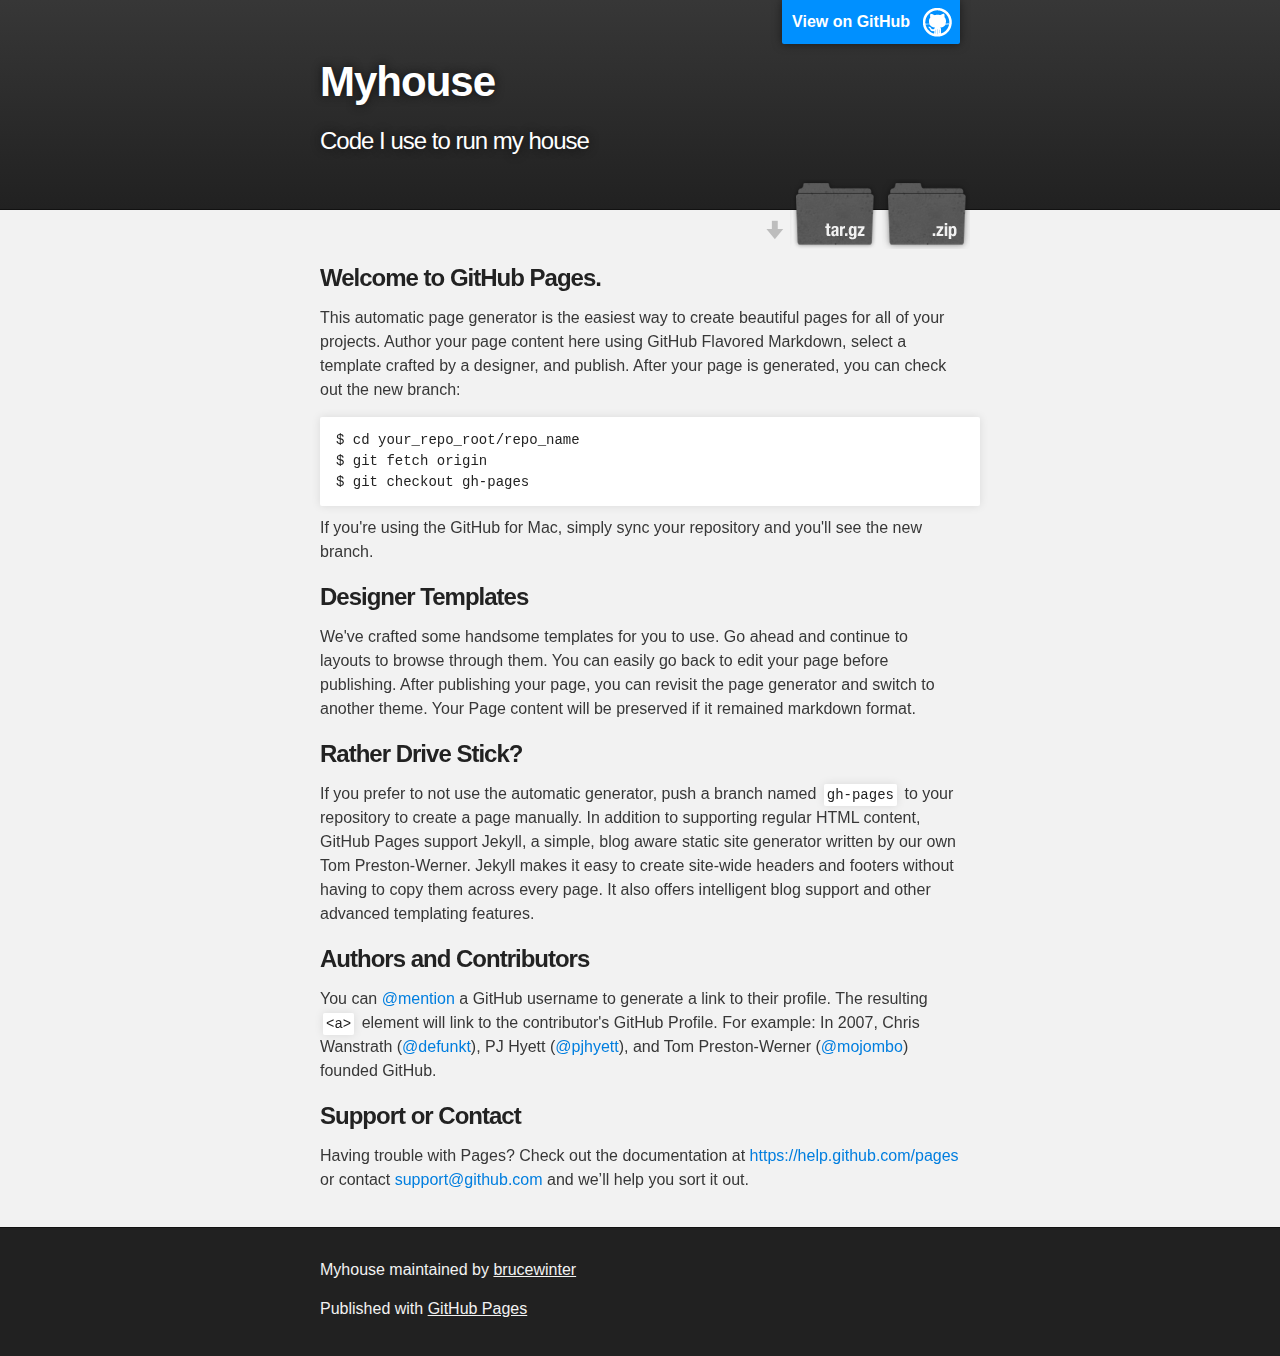
<file: index.html>
<!DOCTYPE html>
<html>

  <head>
    <meta charset='utf-8'>
    <meta http-equiv="X-UA-Compatible" content="chrome=1">
    <meta name="description" content="Myhouse : Code I use to run my house">

    <link rel="stylesheet" type="text/css" media="screen" href="stylesheets/stylesheet.css">

    <title>Myhouse</title>
  </head>

  <body>

    <!-- HEADER -->
    <div id="header_wrap" class="outer">
        <header class="inner">
          <a id="forkme_banner" href="https://github.com/brucewinter/myhouse">View on GitHub</a>

          <h1 id="project_title">Myhouse</h1>
          <h2 id="project_tagline">Code I use to run my house</h2>

            <section id="downloads">
              <a class="zip_download_link" href="https://github.com/brucewinter/myhouse/zipball/master">Download this project as a .zip file</a>
              <a class="tar_download_link" href="https://github.com/brucewinter/myhouse/tarball/master">Download this project as a tar.gz file</a>
            </section>
        </header>
    </div>

    <!-- MAIN CONTENT -->
    <div id="main_content_wrap" class="outer">
      <section id="main_content" class="inner">
        <h3>
<a id="welcome-to-github-pages" class="anchor" href="#welcome-to-github-pages" aria-hidden="true"><span class="octicon octicon-link"></span></a>Welcome to GitHub Pages.</h3>

<p>This automatic page generator is the easiest way to create beautiful pages for all of your projects. Author your page content here using GitHub Flavored Markdown, select a template crafted by a designer, and publish. After your page is generated, you can check out the new branch:</p>

<pre><code>$ cd your_repo_root/repo_name
$ git fetch origin
$ git checkout gh-pages
</code></pre>

<p>If you're using the GitHub for Mac, simply sync your repository and you'll see the new branch.</p>

<h3>
<a id="designer-templates" class="anchor" href="#designer-templates" aria-hidden="true"><span class="octicon octicon-link"></span></a>Designer Templates</h3>

<p>We've crafted some handsome templates for you to use. Go ahead and continue to layouts to browse through them. You can easily go back to edit your page before publishing. After publishing your page, you can revisit the page generator and switch to another theme. Your Page content will be preserved if it remained markdown format.</p>

<h3>
<a id="rather-drive-stick" class="anchor" href="#rather-drive-stick" aria-hidden="true"><span class="octicon octicon-link"></span></a>Rather Drive Stick?</h3>

<p>If you prefer to not use the automatic generator, push a branch named <code>gh-pages</code> to your repository to create a page manually. In addition to supporting regular HTML content, GitHub Pages support Jekyll, a simple, blog aware static site generator written by our own Tom Preston-Werner. Jekyll makes it easy to create site-wide headers and footers without having to copy them across every page. It also offers intelligent blog support and other advanced templating features.</p>

<h3>
<a id="authors-and-contributors" class="anchor" href="#authors-and-contributors" aria-hidden="true"><span class="octicon octicon-link"></span></a>Authors and Contributors</h3>

<p>You can <a href="https://github.com/blog/821" class="user-mention">@mention</a> a GitHub username to generate a link to their profile. The resulting <code>&lt;a&gt;</code> element will link to the contributor's GitHub Profile. For example: In 2007, Chris Wanstrath (<a href="https://github.com/defunkt" class="user-mention">@defunkt</a>), PJ Hyett (<a href="https://github.com/pjhyett" class="user-mention">@pjhyett</a>), and Tom Preston-Werner (<a href="https://github.com/mojombo" class="user-mention">@mojombo</a>) founded GitHub.</p>

<h3>
<a id="support-or-contact" class="anchor" href="#support-or-contact" aria-hidden="true"><span class="octicon octicon-link"></span></a>Support or Contact</h3>

<p>Having trouble with Pages? Check out the documentation at <a href="https://help.github.com/pages">https://help.github.com/pages</a> or contact <a href="mailto:support@github.com">support@github.com</a> and we’ll help you sort it out.</p>
      </section>
    </div>

    <!-- FOOTER  -->
    <div id="footer_wrap" class="outer">
      <footer class="inner">
        <p class="copyright">Myhouse maintained by <a href="https://github.com/brucewinter">brucewinter</a></p>
        <p>Published with <a href="http://pages.github.com">GitHub Pages</a></p>
      </footer>
    </div>

    

  </body>
</html>
</file>
<file: stylesheets/stylesheet.css>
/*******************************************************************************
Slate Theme for GitHub Pages
by Jason Costello, @jsncostello
*******************************************************************************/

@import url(pygment_trac.css);

/*******************************************************************************
MeyerWeb Reset
*******************************************************************************/

html, body, div, span, applet, object, iframe,
h1, h2, h3, h4, h5, h6, p, blockquote, pre,
a, abbr, acronym, address, big, cite, code,
del, dfn, em, img, ins, kbd, q, s, samp,
small, strike, strong, sub, sup, tt, var,
b, u, i, center,
dl, dt, dd, ol, ul, li,
fieldset, form, label, legend,
table, caption, tbody, tfoot, thead, tr, th, td,
article, aside, canvas, details, embed,
figure, figcaption, footer, header, hgroup,
menu, nav, output, ruby, section, summary,
time, mark, audio, video {
  margin: 0;
  padding: 0;
  border: 0;
  font: inherit;
  vertical-align: baseline;
}

/* HTML5 display-role reset for older browsers */
article, aside, details, figcaption, figure,
footer, header, hgroup, menu, nav, section {
  display: block;
}

ol, ul {
  list-style: none;
}

table {
  border-collapse: collapse;
  border-spacing: 0;
}

/*******************************************************************************
Theme Styles
*******************************************************************************/

body {
  box-sizing: border-box;
  color:#373737;
  background: #212121;
  font-size: 16px;
  font-family: 'Myriad Pro', Calibri, Helvetica, Arial, sans-serif;
  line-height: 1.5;
  -webkit-font-smoothing: antialiased;
}

h1, h2, h3, h4, h5, h6 {
  margin: 10px 0;
  font-weight: 700;
  color:#222222;
  font-family: 'Lucida Grande', 'Calibri', Helvetica, Arial, sans-serif;
  letter-spacing: -1px;
}

h1 {
  font-size: 36px;
  font-weight: 700;
}

h2 {
  padding-bottom: 10px;
  font-size: 32px;
  background: url('../images/bg_hr.png') repeat-x bottom;
}

h3 {
  font-size: 24px;
}

h4 {
  font-size: 21px;
}

h5 {
  font-size: 18px;
}

h6 {
  font-size: 16px;
}

p {
  margin: 10px 0 15px 0;
}

footer p {
  color: #f2f2f2;
}

a {
  text-decoration: none;
  color: #007edf;
  text-shadow: none;

  transition: color 0.5s ease;
  transition: text-shadow 0.5s ease;
  -webkit-transition: color 0.5s ease;
  -webkit-transition: text-shadow 0.5s ease;
  -moz-transition: color 0.5s ease;
  -moz-transition: text-shadow 0.5s ease;
  -o-transition: color 0.5s ease;
  -o-transition: text-shadow 0.5s ease;
  -ms-transition: color 0.5s ease;
  -ms-transition: text-shadow 0.5s ease;
}

a:hover, a:focus {text-decoration: underline;}

footer a {
  color: #F2F2F2;
  text-decoration: underline;
}

em {
  font-style: italic;
}

strong {
  font-weight: bold;
}

img {
  position: relative;
  margin: 0 auto;
  max-width: 739px;
  padding: 5px;
  margin: 10px 0 10px 0;
  border: 1px solid #ebebeb;

  box-shadow: 0 0 5px #ebebeb;
  -webkit-box-shadow: 0 0 5px #ebebeb;
  -moz-box-shadow: 0 0 5px #ebebeb;
  -o-box-shadow: 0 0 5px #ebebeb;
  -ms-box-shadow: 0 0 5px #ebebeb;
}

p img {
  display: inline;
  margin: 0;
  padding: 0;
  vertical-align: middle;
  text-align: center;
  border: none;
}

pre, code {
  width: 100%;
  color: #222;
  background-color: #fff;

  font-family: Monaco, "Bitstream Vera Sans Mono", "Lucida Console", Terminal, monospace;
  font-size: 14px;

  border-radius: 2px;
  -moz-border-radius: 2px;
  -webkit-border-radius: 2px;
}

pre {
  width: 100%;
  padding: 10px;
  box-shadow: 0 0 10px rgba(0,0,0,.1);
  overflow: auto;
}

code {
  padding: 3px;
  margin: 0 3px;
  box-shadow: 0 0 10px rgba(0,0,0,.1);
}

pre code {
  display: block;
  box-shadow: none;
}

blockquote {
  color: #666;
  margin-bottom: 20px;
  padding: 0 0 0 20px;
  border-left: 3px solid #bbb;
}


ul, ol, dl {
  margin-bottom: 15px
}

ul {
  list-style-position: inside;
  list-style: disc;
  padding-left: 20px;
}

ol {
  list-style-position: inside;
  list-style: decimal;
  padding-left: 20px;
}

dl dt {
  font-weight: bold;
}

dl dd {
  padding-left: 20px;
  font-style: italic;
}

dl p {
  padding-left: 20px;
  font-style: italic;
}

hr {
  height: 1px;
  margin-bottom: 5px;
  border: none;
  background: url('../images/bg_hr.png') repeat-x center;
}

table {
  border: 1px solid #373737;
  margin-bottom: 20px;
  text-align: left;
 }

th {
  font-family: 'Lucida Grande', 'Helvetica Neue', Helvetica, Arial, sans-serif;
  padding: 10px;
  background: #373737;
  color: #fff;
 }

td {
  padding: 10px;
  border: 1px solid #373737;
 }

form {
  background: #f2f2f2;
  padding: 20px;
}

/*******************************************************************************
Full-Width Styles
*******************************************************************************/

.outer {
  width: 100%;
}

.inner {
  position: relative;
  max-width: 640px;
  padding: 20px 10px;
  margin: 0 auto;
}

#forkme_banner {
  display: block;
  position: absolute;
  top:0;
  right: 10px;
  z-index: 10;
  padding: 10px 50px 10px 10px;
  color: #fff;
  background: url('../images/blacktocat.png') #0090ff no-repeat 95% 50%;
  font-weight: 700;
  box-shadow: 0 0 10px rgba(0,0,0,.5);
  border-bottom-left-radius: 2px;
  border-bottom-right-radius: 2px;
}

#header_wrap {
  background: #212121;
  background: -moz-linear-gradient(top, #373737, #212121);
  background: -webkit-linear-gradient(top, #373737, #212121);
  background: -ms-linear-gradient(top, #373737, #212121);
  background: -o-linear-gradient(top, #373737, #212121);
  background: linear-gradient(top, #373737, #212121);
}

#header_wrap .inner {
  padding: 50px 10px 30px 10px;
}

#project_title {
  margin: 0;
  color: #fff;
  font-size: 42px;
  font-weight: 700;
  text-shadow: #111 0px 0px 10px;
}

#project_tagline {
  color: #fff;
  font-size: 24px;
  font-weight: 300;
  background: none;
  text-shadow: #111 0px 0px 10px;
}

#downloads {
  position: absolute;
  width: 210px;
  z-index: 10;
  bottom: -40px;
  right: 0;
  height: 70px;
  background: url('../images/icon_download.png') no-repeat 0% 90%;
}

.zip_download_link {
  display: block;
  float: right;
  width: 90px;
  height:70px;
  text-indent: -5000px;
  overflow: hidden;
  background: url(../images/sprite_download.png) no-repeat bottom left;
}

.tar_download_link {
  display: block;
  float: right;
  width: 90px;
  height:70px;
  text-indent: -5000px;
  overflow: hidden;
  background: url(../images/sprite_download.png) no-repeat bottom right;
  margin-left: 10px;
}

.zip_download_link:hover {
  background: url(../images/sprite_download.png) no-repeat top left;
}

.tar_download_link:hover {
  background: url(../images/sprite_download.png) no-repeat top right;
}

#main_content_wrap {
  background: #f2f2f2;
  border-top: 1px solid #111;
  border-bottom: 1px solid #111;
}

#main_content {
  padding-top: 40px;
}

#footer_wrap {
  background: #212121;
}



/*******************************************************************************
Small Device Styles
*******************************************************************************/

@media screen and (max-width: 480px) {
  body {
    font-size:14px;
  }

  #downloads {
    display: none;
  }

  .inner {
    min-width: 320px;
    max-width: 480px;
  }

  #project_title {
  font-size: 32px;
  }

  h1 {
    font-size: 28px;
  }

  h2 {
    font-size: 24px;
  }

  h3 {
    font-size: 21px;
  }

  h4 {
    font-size: 18px;
  }

  h5 {
    font-size: 14px;
  }

  h6 {
    font-size: 12px;
  }

  code, pre {
    min-width: 320px;
    max-width: 480px;
    font-size: 11px;
  }

}
</file>
